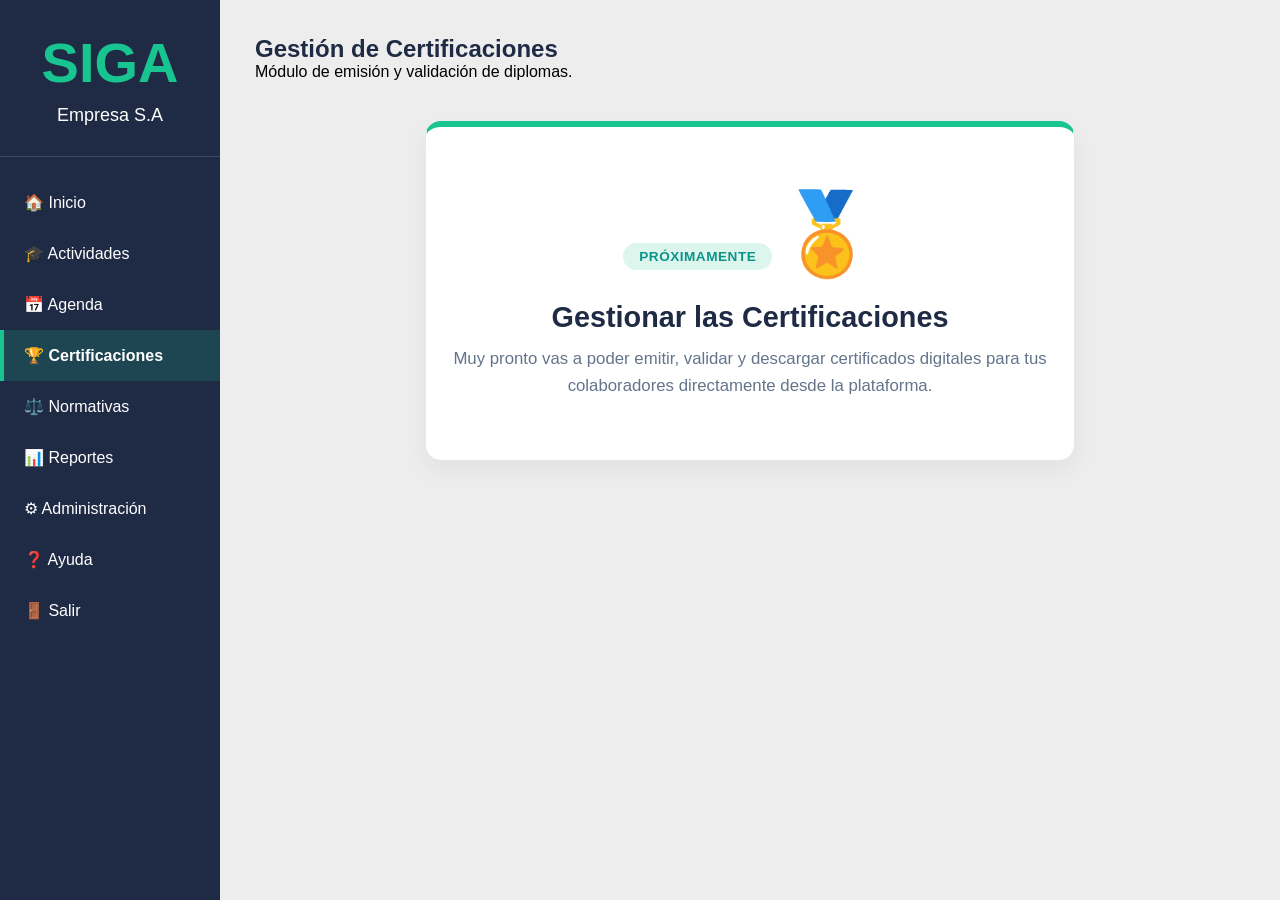
<file: SIGA/certificaciones.html>
<!DOCTYPE html>
<html lang="es">

<head>
    <meta charset="UTF-8">
    <meta name="viewport" content="width=device-width, initial-scale=1.0">
    <title>Certificaciones | SIGA-AP</title>
    <link rel="stylesheet" href="css/style.css">
    <link rel="stylesheet" href="css/dashboard.css">
    <style>
        .placeholder-card {
            background: #ffffff;
            border: 1px solid #e2e8f0;
            border-top: 6px solid var(--verde);
            border-radius: 16px;
            padding: 60px 20px;
            text-align: center;
            max-width: 650px;
            margin: 40px auto 0 auto;
            box-shadow: 0 10px 25px rgba(0,0,0,0.05);
        }
        .placeholder-icon {
            font-size: 80px;
            margin-bottom: 20px;
            display: inline-block;
        }
        .placeholder-card h3 {
            font-size: 1.8rem;
            color: var(--azul);
            margin-bottom: 12px;
        }
        .placeholder-card p {
            font-size: 1.05rem;
            color: #64748b;
            line-height: 1.6;
        }
        .badge-pronto {
            display: inline-block;
            background: rgba(24, 196, 143, 0.15);
            color: #0d9488;
            font-weight: 700;
            font-size: 0.85rem;
            padding: 6px 16px;
            border-radius: 20px;
            margin-bottom: 15px;
            text-transform: uppercase;
            letter-spacing: 0.5px;
        }
    </style>
</head>

<body>

<div class="contenedor">

    <!-- Menú lateral -->
    <aside class="sidebar">
        <div class="logo">
            <h1>SIGA</h1>
            <p>Empresa S.A</p>
        </div>
        <nav>
            <a href="dashboard.html">🏠 Inicio</a>
            <a href="actividades.html">🎓 Actividades</a>
            <a href="agenda.html">📅 Agenda</a>
            <a href="certificaciones.html" class="activo">🏆 Certificaciones</a>
            <a href="normativas.html">⚖️ Normativas</a>
            <a href="reportes.html">📊 Reportes</a>
            <a href="administracion.html">⚙ Administración</a>
            <a href="#">❓ Ayuda</a>
            <a href="index.html">🚪 Salir</a>
        </nav>
    </aside>

    <!-- Contenido Principal -->
    <main class="contenido">
        <header>
            <div>
                <h2>Gestión de Certificaciones</h2>
                <p class="subtitulo">Módulo de emisión y validación de diplomas.</p>
            </div>
        </header>

        <div class="placeholder-card">
            <span class="badge-pronto">Próximamente</span>
            <div class="placeholder-icon">🏅</div>
            <h3>Gestionar las Certificaciones</h3>
            <p>Muy pronto vas a poder emitir, validar y descargar certificados digitales para tus colaboradores directamente desde la plataforma.</p>
        </div>
    </main>

</div>

</body>
</html>
</file>
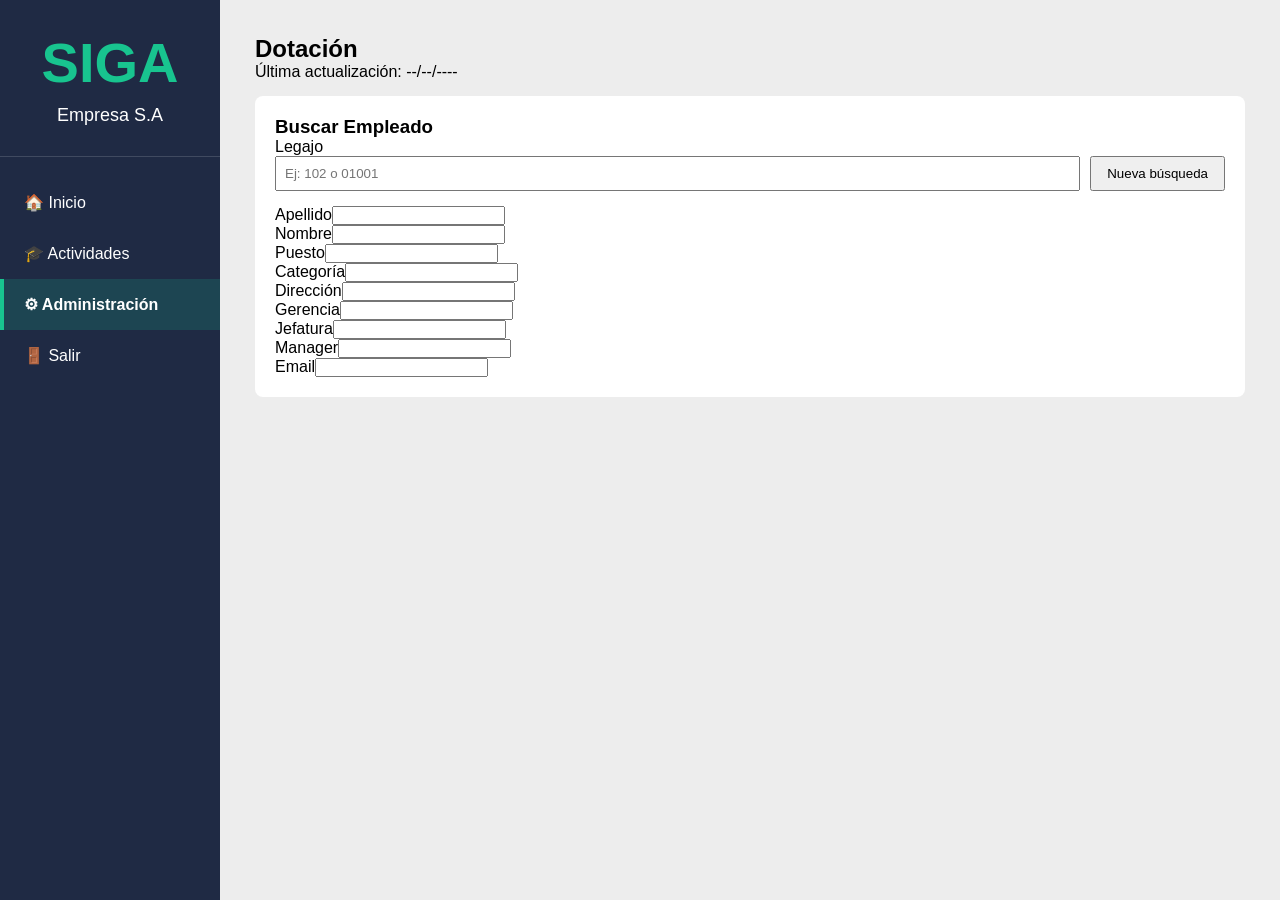
<file: SIGA/dotacion.html>
<!DOCTYPE html>
<html lang="es">
<head>
    <meta charset="UTF-8">
    <meta name="viewport" content="width=device-width, initial-scale=1.0">
    <title>Dotación | SIGA-AP</title>
    <link rel="stylesheet" href="css/style.css">
    <link rel="stylesheet" href="css/dashboard.css">
</head>
<body>
            
                <!-- Barra para dispositivos móviles -->
            <div class="mobile-header">
                <button class="btn-hamburger" onclick="toggleMenu()">☰</button>
                <span style="font-weight: 800; color: #18C48F; font-size: 18px;">SIGA</span>
            </div>

<div class="contenedor">
    <!-- MENÚ LATERAL -->
    <aside class="sidebar">
        <div class="logo">
            <h1>SIGA</h1>
            <p>Empresa S.A</p>
        </div>
        <nav>
            <a href="dashboard.html">🏠 Inicio</a>
            <a href="actividades.html">🎓 Actividades</a>
            <a href="administracion.html" class="activo">⚙ Administración</a>
            <a href="index.html">🚪 Salir</a>
        </nav>
    </aside>

    <!-- CONTENIDO: PANEL DOTACIÓN -->
    <main class="contenido">
        <div id="panelDotacion">
            <div class="dotacion-header">
                <h2>Dotación</h2>
                <div class="fecha-dotacion">
                    Última actualización: <span id="fechaDotacion">--/--/----</span>
                </div>
            </div>

            <div class="dotacion-card" style="background: white; padding: 20px; border-radius: 8px; margin-top: 15px;">
                <h3>Buscar Empleado</h3>
                
                <form onsubmit="event.preventDefault(); ejecutarBusquedaLegajo();" class="grupo" style="margin-bottom: 15px;">
                    <label>Legajo</label>
                    <div style="display: flex; gap: 10px;">
                        <input type="search" id="legajo" inputmode="numeric" maxlength="5" placeholder="Ej: 102 o 01001" style="flex: 1; padding: 8px;">
                        <button type="button" class="btn cancelar" onclick="limpiarCamposDotacion()" style="padding: 8px 15px;">Nueva búsqueda</button>
                    </div>
                </form>

                <div class="grupo"><label>Apellido</label><input type="text" id="apellido" readonly></div>
                <div class="grupo"><label>Nombre</label><input type="text" id="nombreEmpleado" readonly></div>
                <div class="grupo"><label>Puesto</label><input type="text" id="puesto" readonly></div>
                <div class="grupo"><label>Categoría</label><input type="text" id="categoria" readonly></div>
                <div class="grupo"><label>Dirección</label><input type="text" id="direccion" readonly></div>
                <div class="grupo"><label>Gerencia</label><input type="text" id="gerencia" readonly></div>
                <div class="grupo"><label>Jefatura</label><input type="text" id="jefatura" readonly></div>
                <div class="grupo"><label>Manager</label><input type="text" id="manager" readonly></div>
                <div class="grupo"><label>Email</label><input type="text" id="email" readonly></div>
            </div>
        </div>
    </main>
</div>

<!-- CARGA DE ARCHIVOS LOCARES (Respetar este orden) -->
<script src="data/empleados.js"></script>
<script src="jss/dotacion.js"></script>

</body>
</html>
</file>
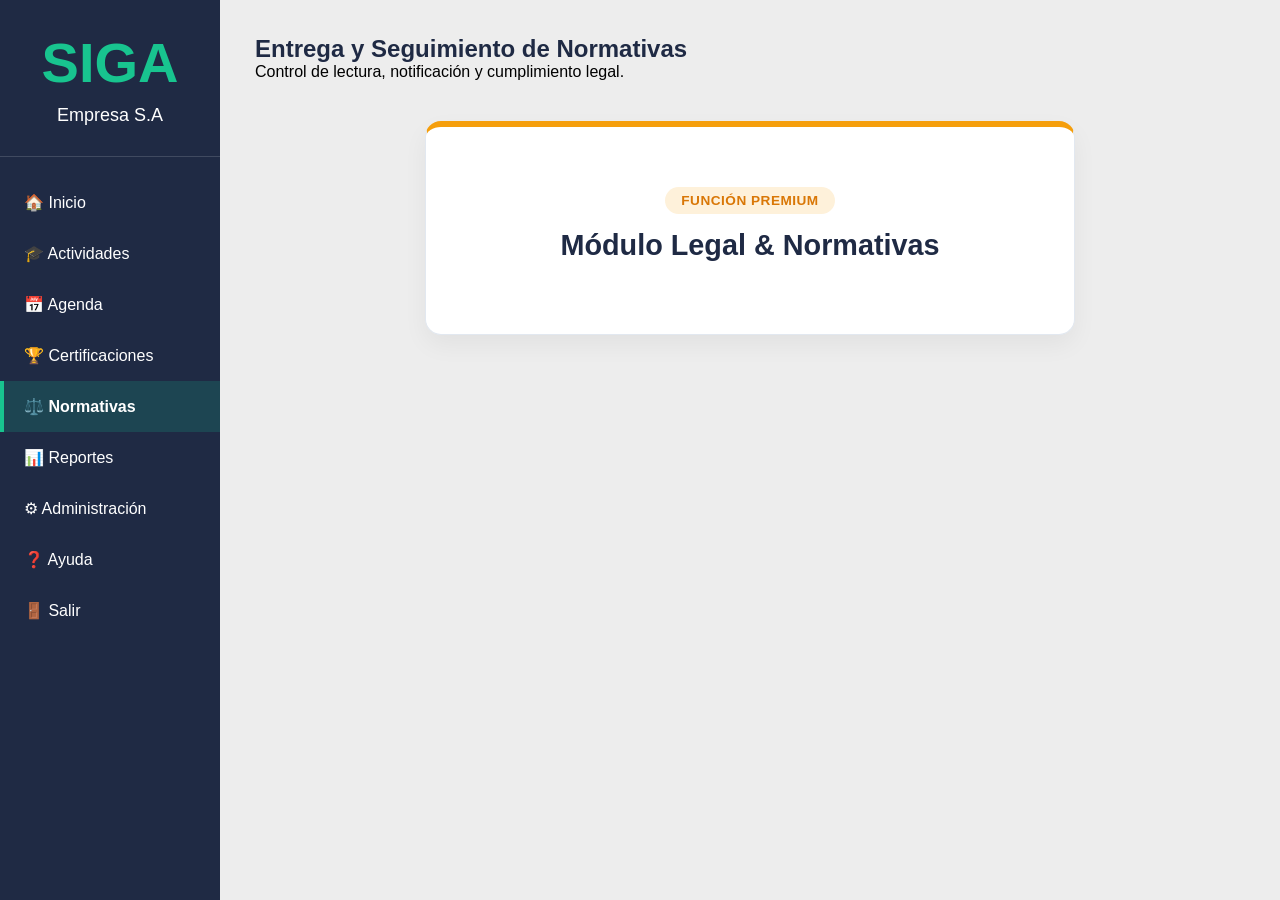
<file: SIGA/normativas.html>
<!DOCTYPE html>
<html lang="es">

<head>
    <meta charset="UTF-8">
    <meta name="viewport" content="width=device-width, initial-scale=1.0">
    <title>Normativas | SIGA-AP</title>
    <link rel="stylesheet" href="css/style.css">
    <link rel="stylesheet" href="css/dashboard.css">
    <style>
        .placeholder-card-premium {
            background: #ffffff;
            border: 1px solid #e2e8f0;
            border-top: 6px solid #f59e0b;
            border-radius: 16px;
            padding: 60px 20px;
            text-align: center;
            max-width: 650px;
            margin: 40px auto 0 auto;
            box-shadow: 0 10px 25px rgba(0,0,0,0.05);
        }
        .placeholder-icon-premium {
            font-size: 80px;
            margin-bottom: 20px;
            display: inline-block;
        }
        .placeholder-card-premium h3 {
            font-size: 1.8rem;
            color: var(--azul);
            margin-bottom: 12px;
        }
        .placeholder-card-premium p {
            font-size: 1.05rem;
            color: #64748b;
            line-height: 1.6;
        }
        .badge-premium {
            display: inline-block;
            background: rgba(245, 158, 11, 0.15);
            color: #d97706;
            font-weight: 700;
            font-size: 0.85rem;
            padding: 6px 16px;
            border-radius: 20px;
            margin-bottom: 15px;
            text-transform: uppercase;
            letter-spacing: 0.5px;
        }
    </style>
</head>

<body>

<div class="contenedor">

    <!-- Menú lateral -->
    <aside class="sidebar">
        <div class="logo">
            <h1>SIGA</h1>
            <p>Empresa S.A</p>
        </div>
        <nav>
            <a href="dashboard.html">🏠 Inicio</a>
            <a href="actividades.html">🎓 Actividades</a>
            <a href="agenda.html">📅 Agenda</a>
            <a href="certificaciones.html">🏆 Certificaciones</a>
            <a href="normativas.html" class="activo">⚖️ Normativas</a>
            <a href="reportes.html">📊 Reportes</a>
            <a href="administracion.html">⚙ Administración</a>
            <a href="#">❓ Ayuda</a>
            <a href="index.html">🚪 Salir</a>
        </nav>
    </aside>

    <!-- Contenido Principal -->
    <main class="contenido">
        <header>
            <div>
                <h2>Entrega y Seguimiento de Normativas</h2>
                <p class="subtitulo">Control de lectura, notificación y cumplimiento legal.</p>
            </div>
        </header>

        <div class="placeholder-card-premium">
            <span class="badge-premium">Función Premium</span>
            
            <h3>Módulo Legal & Normativas</h3>
            
        </div>
    </main>

</div>

</body>
</html>
</file>
<file: SIGA/css/style.css>
/* ===================================================
   SIGA_APP - ESTILOS BASE Y GLOBALES (style.css)
   =================================================== */

:root {
    --azul: #1F2A44;
    --verde: #18C48F;
    --blanco: #FFFFFF;
    --gris: #EDEDED;
}

* {
    margin: 0;
    padding: 0;
    box-sizing: border-box;
    font-family: 'Segoe UI', sans-serif;
}

body {
    background: var(--gris);
    margin: 0;
}

/* FIX ESTRUCTURAL: Permite que el contenedor se expanda según el contenido */
.contenedor {
    display: flex;
    min-height: 100vh;
    width: 100%;
}

/* FIX SIDEBAR: Queda fijo en pantalla y cubre el 100% de la altura sin cortarse al hacer zoom */
.sidebar {
    width: 220px;
    min-width: 220px;
    background: var(--azul);
    color: white;
    display: flex;
    flex-direction: column;
    position: sticky;
    top: 0;
    height: 100vh;
    overflow-y: auto;
    flex-shrink: 0;
}

.logo {
    text-align: center;
    padding: 30px 20px;
    border-bottom: 1px solid rgba(255, 255, 255, .15);
}

.logo h1 {
    font-size: 56px;
    margin: 0;
    color: var(--verde);
}

.logo p {
    margin-top: 10px;
    font-size: 18px;
}

nav {
    display: flex;
    flex-direction: column;
    margin-top: 20px;
}

nav a {
    color: white;
    text-decoration: none;
    padding: 16px 20px;
    transition: .3s;
    font-size: 16px;
    border-left: 4px solid transparent;
}

nav a:hover,
nav a.activo {
    background: rgba(24, 196, 143, .18);
    border-left: 4px solid var(--verde);
    color: white;
    font-weight: bold;
}

/* ===== CONTENIDO PRINCIPAL BASE ===== */
.contenido {
    flex: 1;
    padding: 35px;
    min-width: 0; /* Previene desbordamientos en grillas */
}

header {
    display: flex;
    justify-content: space-between;
    align-items: center;
    margin-bottom: 40px;
}

header h2 {
    margin: 0;
    color: var(--azul);
}

#fecha {
    color: #666;
}

.usuario {
    background: white;
    padding: 12px 20px;
    border-radius: 10px;
    box-shadow: 0 2px 8px rgba(0,0,0,.15);
}

/* ===== RESPONSIVE TABLET ===== */
@media(max-width: 900px) {
    .sidebar {
        width: 210px;
        min-width: 210px;
    }
}

/* ===================================================
   ADAPTACIÓN RESPONSIVE PARA CELULARES (SIGA)
   =================================================== */
@media (max-width: 768px) {

    /* 1. Menú Lateral Oculto (Se desliza solo al tocar ☰) */
    .sidebar {
        position: fixed !important;
        top: 0;
        left: -270px; /* Oculto fuera de la pantalla */
        width: 250px !important;
        height: 100vh;
        z-index: 9999;
        transition: left 0.3s ease-in-out;
        box-shadow: 4px 0 12px rgba(0,0,0,0.4);
    }

    /* Clase que lo activa al hacer clic en el botón */
    .sidebar.active {
        left: 0 !important;
    }

    /* 2. El contenido principal aprovecha el 100% del ancho móvil */
    .main-content, .content, .dashboard-container {
        margin-left: 0 !important;
        width: 100% !important;
        padding: 12px !important;
    }

    /* 3. Reorganización de Grillas a 1 sola Columna */
    .cards-grid, .grid-container, .metrics-grid, .charts-grid {
        grid-template-columns: 1fr !important;
        gap: 12px !important;
    }

    /* 4. Tablas adaptables con scroll horizontal protegido */
    .table-container, .tabla-contenedor, .table-responsive {
        width: 100%;
        overflow-x: auto;
        -webkit-overflow-scrolling: touch;
        margin-bottom: 15px;
    }

    /* 5. Barra superior móvil fija con botón de tres líneas */
    .mobile-header {
        display: flex !important;
        justify-content: space-between;
        align-items: center;
        background-color: #1F2A44;
        padding: 10px 15px;
        position: sticky;
        top: 0;
        z-index: 998;
        border-bottom: 3px solid #18C48F;
    }

    .btn-hamburger {
        background: none;
        border: none;
        color: #18C48F;
        font-size: 26px;
        cursor: pointer;
        padding: 0 5px;
    }
}

/* Ocultar la barra superior en computadoras de escritorio */
@media (min-width: 769px) {
    .mobile-header {
        display: none !important;
    }
}
</file>
<file: SIGA/css/dashboard.css>
/* ===================================================
   SIGA_APP - DASHBOARD VISTA INICIO (dashboard.css)
   =================================================== */

/* ===== TARJETAS DASHBOARD ===== */
.cards {
    display: grid;
    grid-template-columns: repeat(auto-fit, minmax(240px, 1fr));
    gap: 25px;
}

.card {
    background: white;
    border-top: 6px solid var(--verde);
    border-radius: 18px;
    padding: 30px;
    cursor: pointer;
    transition: .25s;
    box-shadow: 0 4px 10px rgba(0,0,0,.10);
}

.card:hover {
    transform: translateY(-6px);
    box-shadow: 0 10px 20px rgba(0,0,0,.18);
}

.icono {
    font-size: 48px;
}

.card h3 {
    margin-top: 18px;
    color: var(--azul);
}

.card p {
    color: #777;
    font-size: 15px;
    line-height: 22px;
    margin-top: 12px;
}

/* ===== ACTIVIDAD DE LA SEMANA ===== */
.actividad {
    margin-bottom: 30px;
}

.actividad h3 {
    color: #24314f;
    margin-bottom: 12px;
}

.actividad-card {
    background: white;
    border-left: 6px solid #27c59a;
    border-radius: 12px;
    padding: 18px;
    box-shadow: 0 5px 15px rgba(0,0,0,.10);
    font-size: 17px;
    color: #555;
}

@media(max-width: 900px) {
    .cards {
        grid-template-columns: 1fr;
    }
}
</file>
